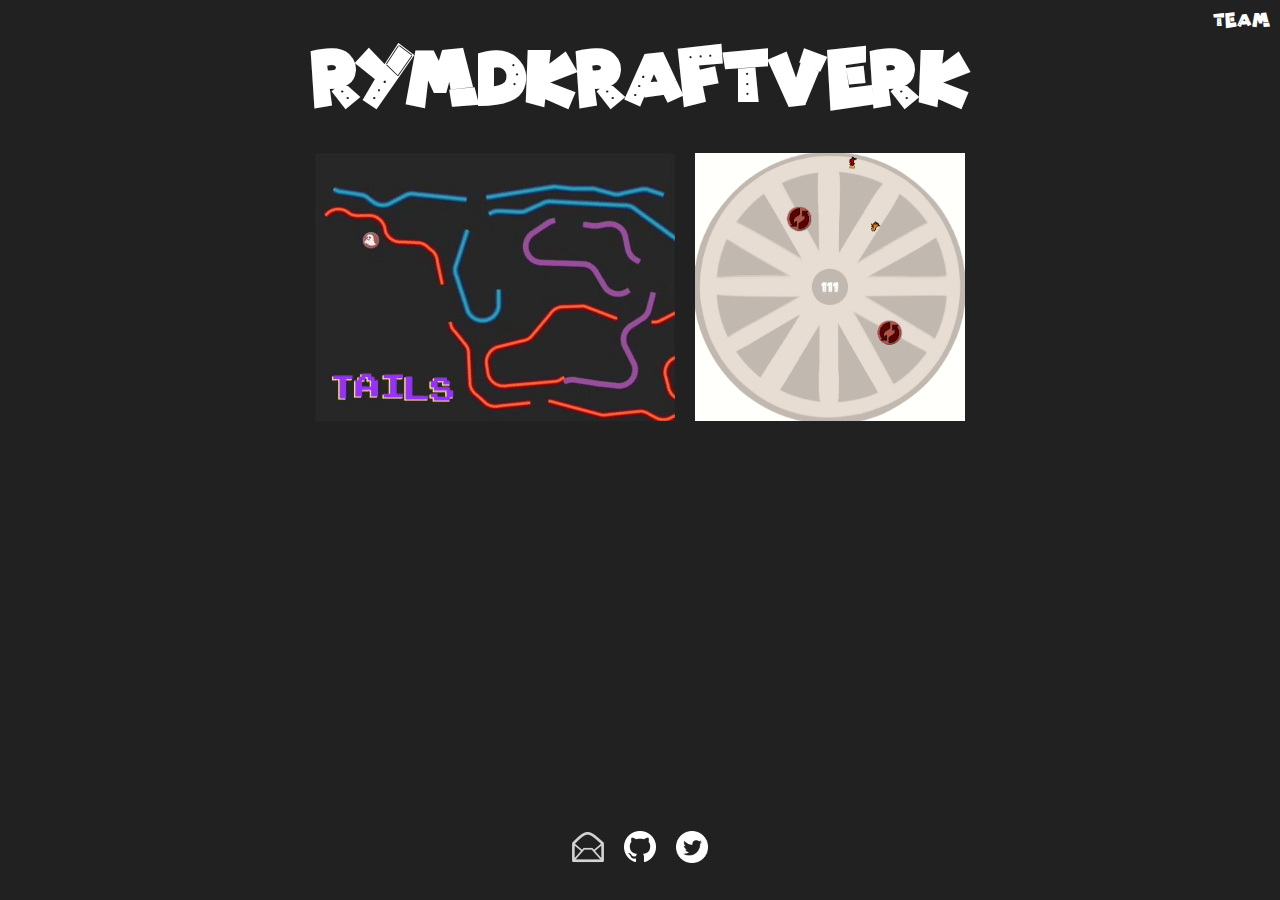
<file: web/index.html>
<!DOCTYPE html>
<html lang="en">
<head>
  <meta charset="UTF-8">
  <meta name="viewport" content="width=device-width, initial-scale=1">

  <title>Rymdkraftverk</title>

  <link rel='icon' type='image/x-icon' href='favicon.ico' />
  <link rel='stylesheet' href='index.css'>
</head>
<body>
  <nav class="nav">
    <a href="team.html">Team</a>
  </nav>
  <header >
    <h1 class='title'>Rymdkraftverk</h1>
  </header>
  <main>
    <div class='gifs'>
      <div class='pad'>
        <a href='http://tails.rymdkraftverk.com/'>
          <img src='./tails.gif'/>
        </a>
      </div>
      <div class='pad'>
        <a href='http://sticky-feet.rymdkraftverk.com/'>
          <img class='weirdo-gif' src='./sticky-feet.gif'/>
        </a>
      </div>
    </div>
    <div>
      <div class='pad'>
        <iframe
            class ='yt-video'
            src='https://www.youtube.com/embed/ADqLBc1vFwI'
            title='YouTube video player'
            frameborder='0'
            allowFullscreen>
        </iframe>
      </div>
    </div>
  </main>
  <footer class='contact'>
    <a class='pad' href='mailto:contact@rymdkraftverk.com'>
      <img src='email.png'/>
    </a>

    <a class='pad' href='https://github.com/rymdkraftverk'>
      <img src='github.png'/>
    </a>

    <a class='pad' href='https://twitter.com/rymdkraftverk'>
      <img src='twitter.png'/>
    </a>
  </footer>

</body>
</file>
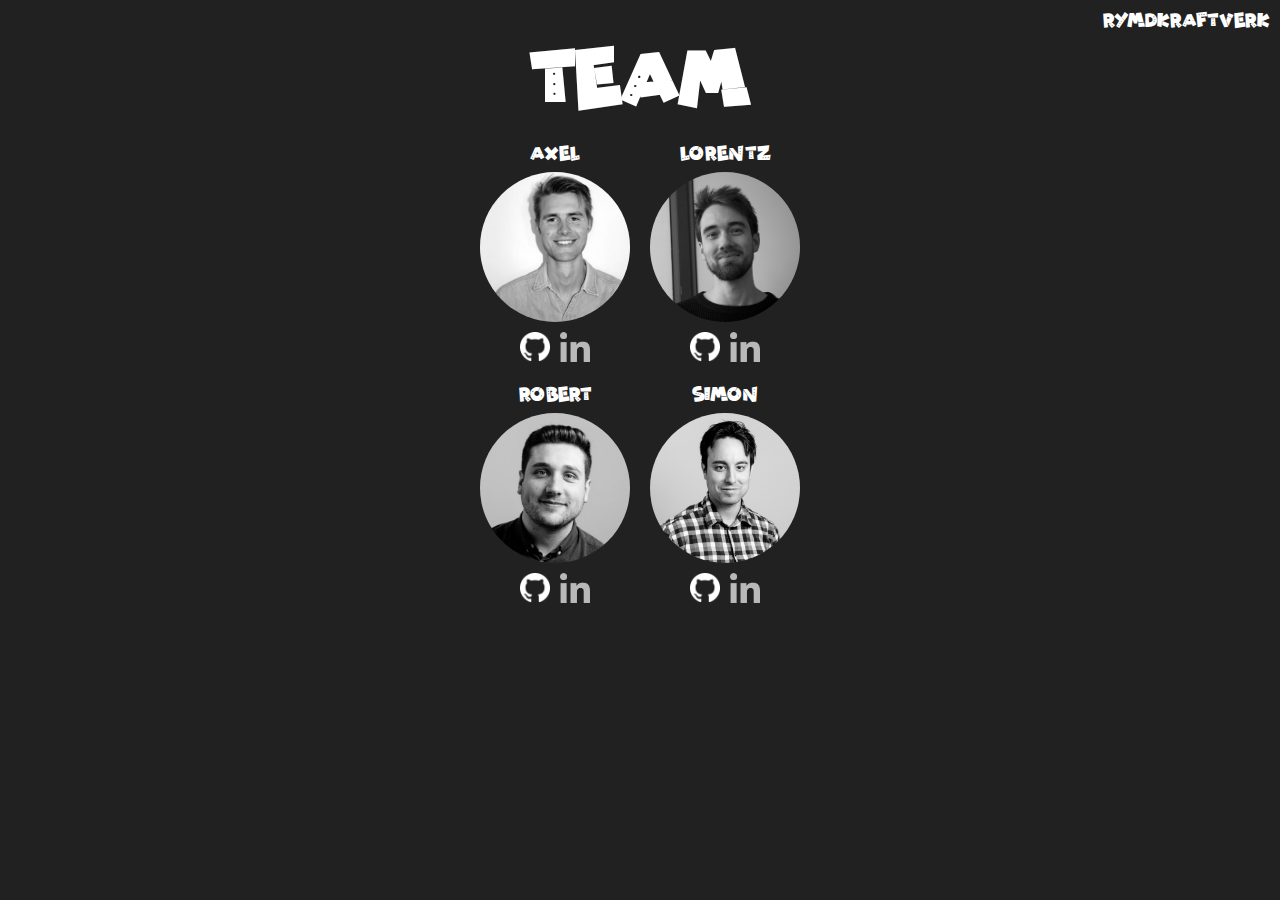
<file: web/team.html>
<!DOCTYPE html>
<html lang="en">
<head>
  <meta charset="UTF-8">
  <meta name="viewport" content="width=device-width, initial-scale=1">

  <title>Rymdkraftverk - Team</title>

  <link rel='icon' type='image/x-icon' href='favicon.ico' />
  <link rel="stylesheet" href="index.css">
</head>
<body>
  <nav class="nav">
    <a href="index.html">Rymdkraftverk</a>
  </nav>
  <header >
    <h1 class='title'>Team</h1>
  </header>

  <main class="team-grid">
    <div class="profile">
      Axel
      <img src="axel.jpg" alt="Axel" class="profile-image">
      <div class="profile-links">
        <a href="https://github.com/AxelUlmestig">
          <img src="github.png" alt="GitHub">
        </a>
        <a href="https://www.linkedin.com/in/axel-ulmestig/">
          <img src="linkedin.png" alt="LinkedIn">
        </a>
      </div>
    </div>
    <div class="profile">
      Lorentz
      <img src="lorentz.jpg" alt="Lorentz" class="profile-image">
      <div class="profile-links">
        <a href="https://github.com/lorentzlasson">
          <img src="github.png" alt="GitHub">
        </a>
        <a href="https://www.linkedin.com/in/lorentzlasson">
          <img src="linkedin.png" alt="LinkedIn">
        </a>
      </div>
    </div>

    <div class="profile">
      Robert
      <img src="robert.jpg" alt="Robert" class="profile-image">
      <div class="profile-links">
        <a href="https://github.com/fabrlyn">
          <img src="github.png" alt="GitHub">
        </a>
        <a href="https://www.linkedin.com/in/robert-bärlin-29926b14b/">
          <img src="linkedin.png" alt="LinkedIn">
        </a>
      </div>
    </div>

    <div class="profile">
      Simon
      <img src="simon.jpg" alt="Simon" class="profile-image">
      <div class="profile-links">
        <a href="https://github.com/sajmoni">
          <img src="github.png" alt="GitHub">
        </a>
        <a href="https://www.linkedin.com/in/simon-l-932843b0">
          <img src="linkedin.png" alt="LinkedIn">
        </a>
      </div>
    </div>
  </main>
</body>
</html>
</file>
<file: web/index.css>
@font-face {
  font-family: "patchy-robots";
  src: url("patchy-robots.otf");
}

body {
  align-items: center;
  background: #212121;
  display: flex;
  justify-content: center;
  flex-direction: column;
  color: white;
  font-family: "patchy-robots";
}

.title {
  font-size: 4rem;
  margin: 30px;
}

.gifs {
  display: flex;
}

.weirdo-gif {
  height: 268px;
  width: 270px;
  object-fit: cover;
}

.pad {
  margin: 10px;
}

.yt-video {
  aspect-ratio: 16/9;
  width: 100%;
}

.contact {
  display: flex;
}

.contact > a > img {
  height: 2rem;
}

.nav {
  position: absolute;
  top: 10px;
  right: 10px;
  font-family: "patchy-robots";
}

.nav > a {
  text-decoration: none;
  color: white;
}

.team-grid {
  display: grid;
  grid-template-columns: repeat(2, 1fr);
  gap: 20px;
  justify-items: center;
  align-items: center;
}

.profile {
  display: flex;
  flex-direction: column;
  align-items: center;
}

.profile-image {
  width: 150px;
  height: 150px;
  object-fit: cover;
  border-radius: 50%;
  margin-bottom: 10px;
  margin-top: 10px;
  filter: grayscale(100%);
}

.profile-links {
  display: flex;
  gap: 10px;
}

.profile-links img {
  width: 30px;
  height: 30px;
}

@media (max-width: 650px) {
  .title {
    font-size: 9vw;
  }

  .gifs {
    flex-direction: column;
  }

  .pad {
    margin: 5px;
  }
}
</file>
